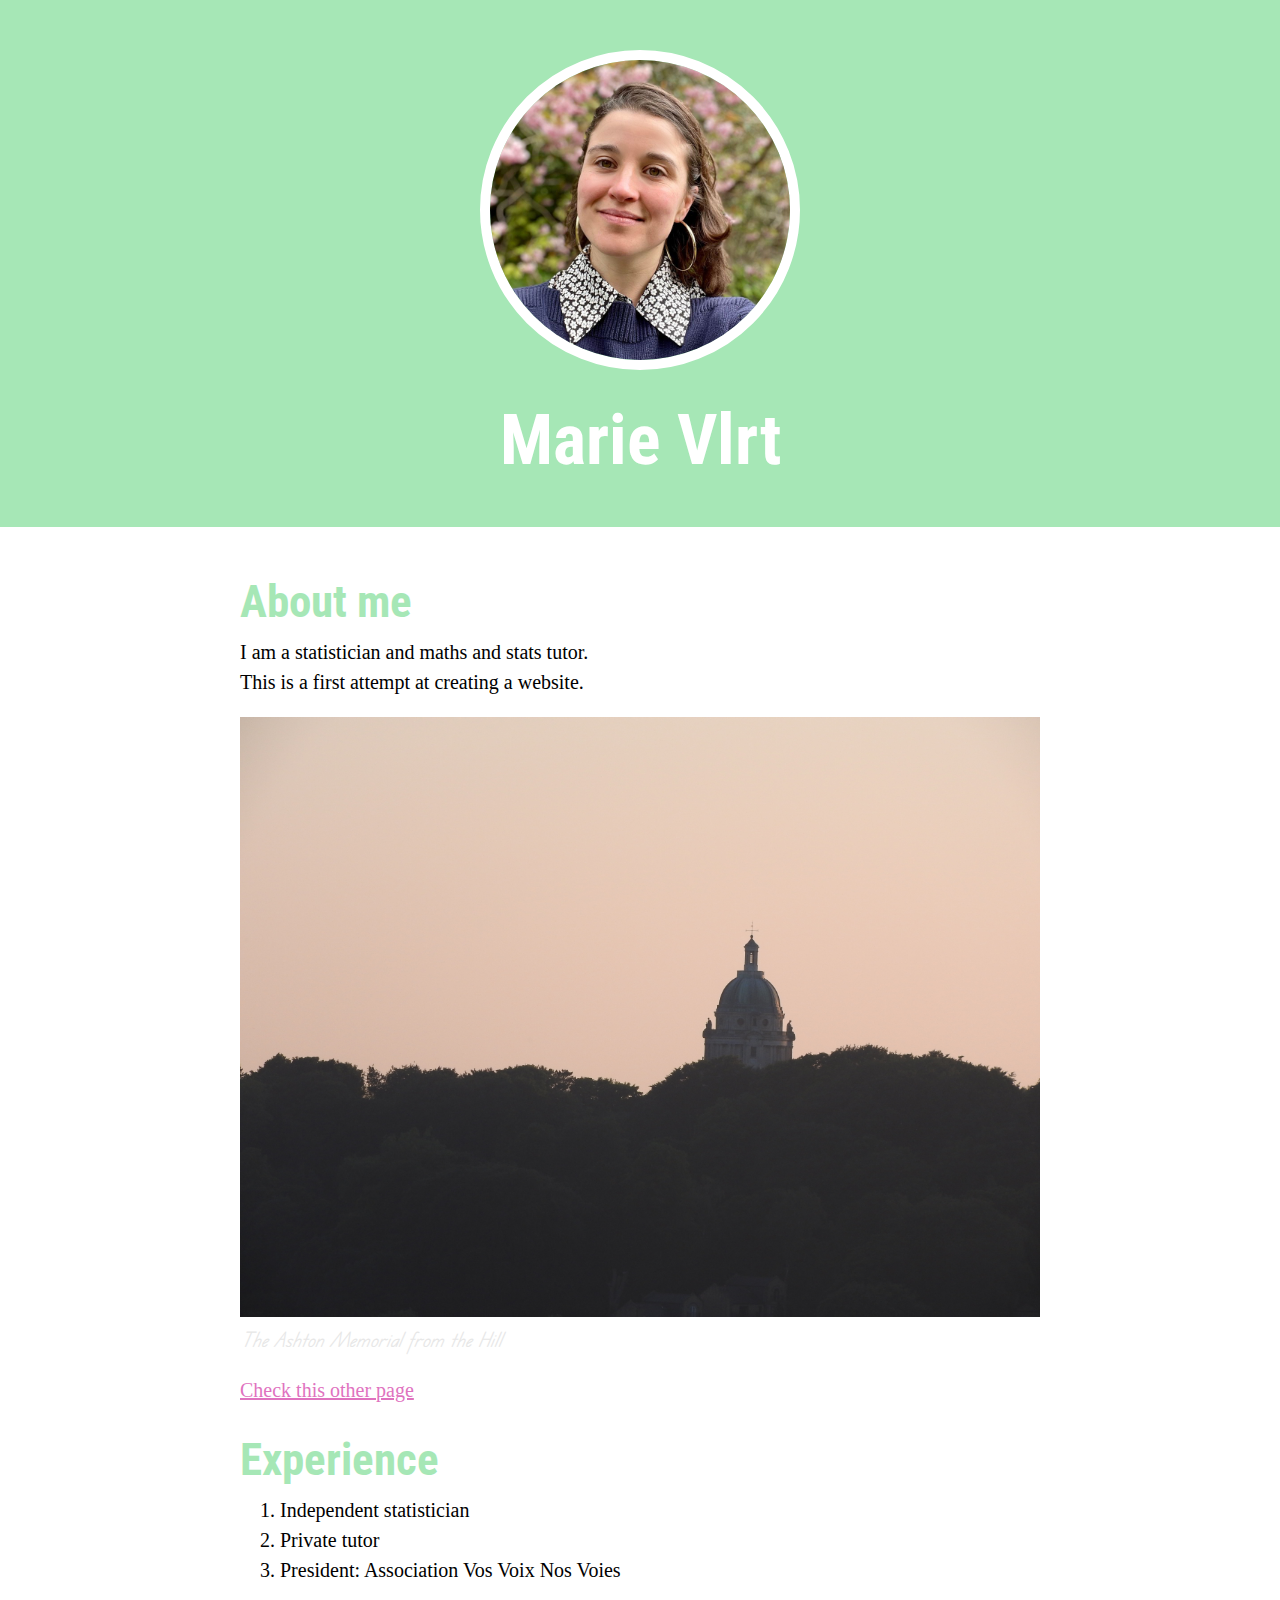
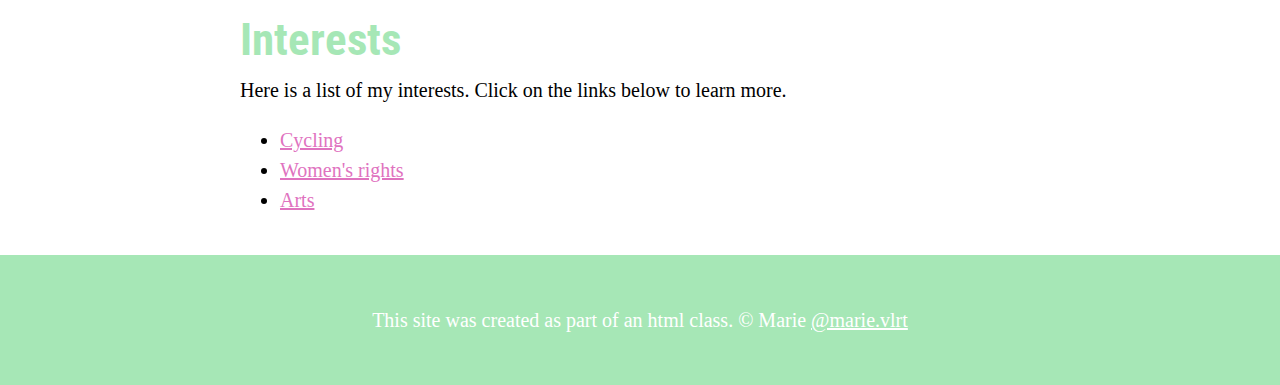
<file: index.html>
<!DOCTYPE html>
<html>
<head>
    <meta charset="UTF-8" />
    <title>My test website</title>
    <link rel="icon" href="img/portrait_me.jpg">
    <link rel="preconnect" href="https://fonts.googleapis.com">
    <link rel="preconnect" href="https://fonts.gstatic.com" crossorigin>
    <link href="https://fonts.googleapis.com/css2?family=Roboto+Condensed:ital,wght@0,100..900;1,100..900&display=swap" rel="stylesheet">
    <link href="https://fonts.googleapis.com/css2?family=Edu+VIC+WA+NT+Beginner:wght@400..700&family=Roboto+Condensed:ital,wght@0,100..900;1,100..900&display=swap" rel="stylesheet">
    <link rel="stylesheet" type="text/css" href="css/firstsite.css">
</head>
<body>
    <!-- Header element: -->

    <header>
        <img src="img/portrait_me.jpg">
        <h1>Marie Vlrt</h1>
    </header>

    <!-- Main element: -->

    <main>
        <h2>About me</h2>
        <p>I am a statistician and maths and stats tutor.<br>
        This is a first attempt at creating a website.</p>
        <img src="img/ashton_sunset.JPG">
        <p class="caption">The Ashton Memorial from the Hill</p>
        <a href="style-test.html" title="Styling tests">Check this other page</a>

        <!-- My experience: -->

        <h2>Experience</h2>
        <ol>
            <li>Independent statistician</li>
            <li>Private tutor</li>
            <li>President: Association Vos Voix Nos Voies</li>
        </ol>

        <!-- My interests: -->

        <h2>Interests</h2>
        <p>Here is a list of my interests. Click on the links below to learn more.</p>
        <ul>
            <li><a href="https://www.strava.com/" target="_blank" title="Check Strava">Cycling</a></li>
            <li><a href="https://emmaclit.com/" target="_blank" title="Learn about mental load">Women's rights</a></li>
            <li><a href="https://www.centrepompidou.fr/en/" target="_blank" title="Paris' best museum">Arts</a></li>
        </ul>
    </main>

    <!-- Footer element: -->

    <footer>
        <p>This site was created as part of an html class. &copy; Marie <a target="_blank" href="https://www.instagram.com/marie.vlrt/">@marie.vlrt</a></p>
    </footer>

</body>
</html>
</file>
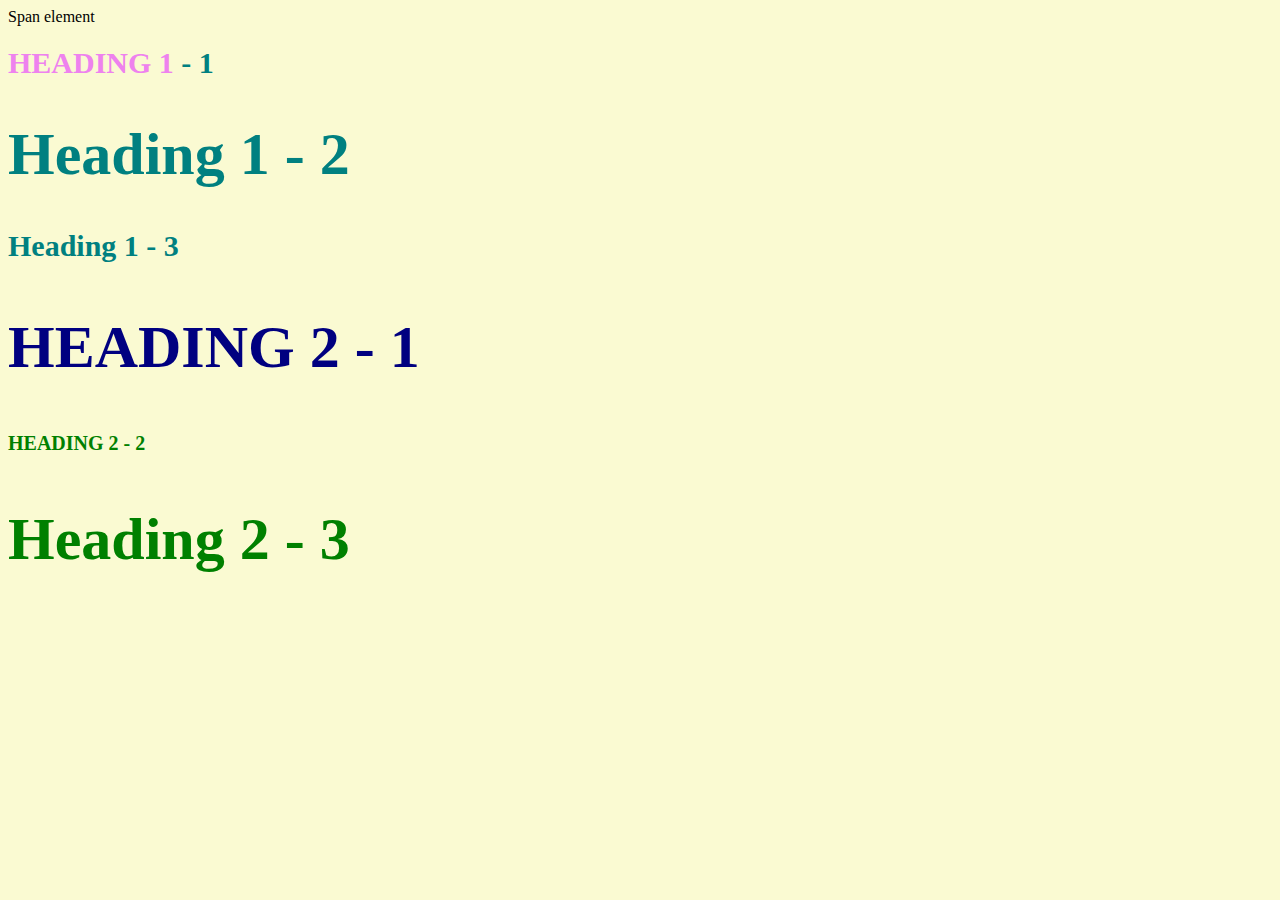
<file: style-test.html>
<!DOCTYPE html>
<html>
<head>
    <meta charset="UTF-8" />
    <title>Style test</title>
    <link rel="stylesheet" type="text/css" href="css/test.css">
</head>
<body>
    <span>Span element</span>
    <h1 class="uppercase"><span>Heading 1</span> - 1</h1>
    <h1 class="big">Heading 1 - 2</h1>
    <h1>Heading 1 - 3</h1>
    <h2 class="big uppercase">Heading 2 - 1</h2>
    <h2 class="uppercase">Heading 2 - 2</h2>
    <h2 class="big">Heading 2 - 3</h2>
</body>
</html>
</file>
<file: css/firstsite.css>
body{
    margin: 0;
    font-family: Georgia, 'Times New Roman', Times, serif;
    font-size: 20px;
    line-height: 30px;
}
/* This is a comment */
header{
    background-color: #a6e7b6;
    text-align: center;
    padding-top: 50px;
    padding-bottom: 25px;
}

h1, h2{
    font-family: "Roboto Condensed", sans-serif;
}

header h1{
    color: white;
    font-size: 70px;
}

header img{
    border-radius: 170px;
    width: 300px;
    border: 10px solid white;
}

main{
    max-width: 800px;
    margin: 0 auto;
    padding: 20px;
}

main img{
    max-width: 100%;
}

h2{
    font-size: 45px;
    color: #a6e7b6;
    margin: 40px 0 10px;
}

a{
    color:  #df73bf ;
}

a:hover{
    color: white;
    background-color:  #7391df ;
}

footer{
    background-color: #a6e7b6;
    text-align: center;
    color: white;
    padding: 50px;
}

footer p{
    margin: 0;
}

footer a{
    color: white;
}
footer a:hover{
    opacity: .5;
    background-color: transparent;
}

p.caption{
    color: #e7e7e7;
    font-family: "Edu VIC WA NT Beginner", cursive;
    font-style: italic;
    margin-top: 0;
}
</file>
<file: css/test.css>
body{
    background-color: lightgoldenrodyellow;
}
h1{
    font-size: 30px;
    color: teal;
}
h2{
    color: green;
    font-size: 20px;
}
.big{
    font-size: 60px;
}
.uppercase{
    text-transform: uppercase;
}
.big.uppercase{
    color: navy;
}
h1 span{
    color: violet;
}
</file>
